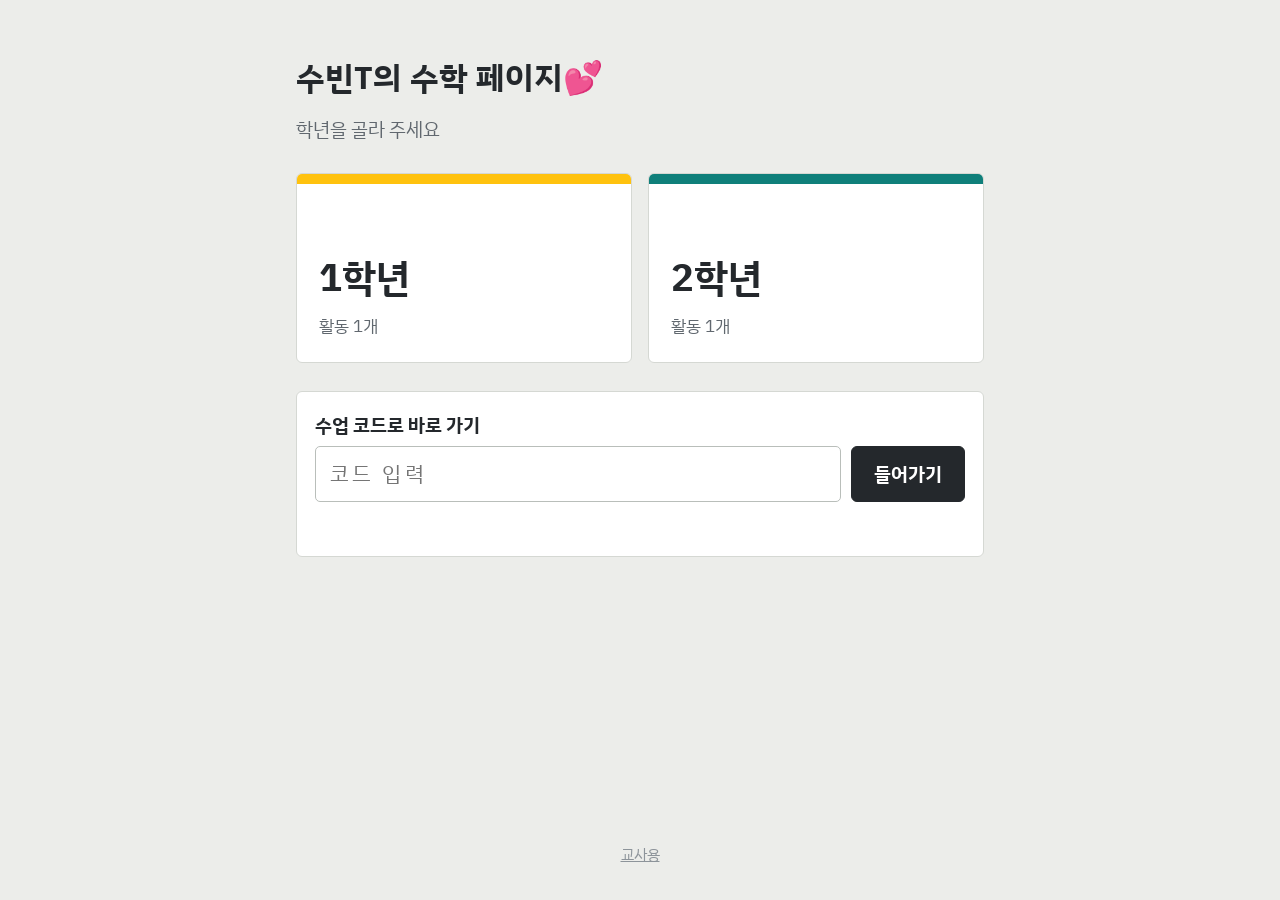
<file: index.html>
<!doctype html>
<html lang="ko">
<head>
  <meta charset="utf-8">
  <meta name="viewport" content="width=device-width, initial-scale=1">
  <title>수빈T의 수학 페이지</title>
  <link rel="preconnect" href="https://fonts.googleapis.com">
  <link rel="preconnect" href="https://fonts.gstatic.com" crossorigin>
  <link rel="stylesheet" href="https://fonts.googleapis.com/css2?family=IBM+Plex+Sans+KR:wght@400;700&display=swap">
  <link rel="stylesheet" href="css/style.css">
</head>
<body>
  <main id="app"></main>
  <script src="js/config.js"></script>
  <script src="js/common.js"></script>
  <script src="js/activities.js"></script>
  <script src="js/point.js"></script>
  <script src="js/app.js"></script>
</body>
</html>
</file>
<file: css/style.css>
/* 레퍼런스: 차분한 회색 바탕 + 흰 판 + 얇은 테두리, 강조색은 학년 색만 */
:root {
  --ink: #24282c;
  --sub: #61686f;
  --faint: #8d949a;
  --line: #d5d8d3;
  --edge: #b9beba;
  --concrete: #ecedea;   /* 바탕 */
  --paper: #ffffff;      /* 판 */
  --well: #f5f6f3;       /* 안쪽 칸 */
  --g1: #ffc20e;         /* 1학년: 노랑 */
  --g1-text: #8a6400;
  --g1-soft: #fff3c7;
  --g2: #0f7f7a;         /* 2학년: 청록 */
  --g2-text: #0b6560;
  --g2-soft: #dcf0ee;
  --ok: #1d7448;
  --ok-soft: #e5f2ea;
  --ng: #cf3027;
  --ng-soft: #fbe9e7;
  --focus: #1f5fbf;
  --radius: 6px;
  --font: "IBM Plex Sans KR", "Malgun Gothic", "Apple SD Gothic Neo", "Noto Sans KR", sans-serif;
}

* { box-sizing: border-box; }
html { -webkit-text-size-adjust: 100%; }
body {
  margin: 0;
  background: var(--concrete);
  color: var(--ink);
  font-family: var(--font);
  font-size: 19px;
  line-height: 1.6;
}
a { color: inherit; }
h1, h2, h3 { line-height: 1.3; margin: 0 0 .5em; font-weight: 700; }
button, input, select { font: inherit; color: inherit; }

.page { max-width: 820px; margin: 0 auto; padding: 24px 16px 48px; }
.page.narrow { max-width: 440px; }
.empty { color: var(--sub); text-align: center; padding: 48px 0; }

/* ---------- 버튼 ---------- */
.btn {
  display: inline-flex; align-items: center; justify-content: center; gap: .4em;
  min-height: 52px; padding: 10px 22px;
  border: 1px solid var(--edge); border-radius: var(--radius);
  background: var(--paper); color: var(--ink);
  font-weight: 700; text-decoration: none; cursor: pointer;
}
.btn:hover { background: var(--well); }
.btn.primary { background: var(--ink); border-color: var(--ink); color: #fff; }
.btn.primary:hover { background: #353a3f; }
.btn.danger { color: var(--ng); border-color: #e7b3ae; }
.btn.danger-fill { background: var(--ng); border-color: var(--ng); color: #fff; }
.ask-msg { font-size: 1.1em; margin: 0 0 14px; }
.btn.big { min-height: 60px; font-size: 1.05em; width: 100%; }
.btn:disabled { opacity: .45; cursor: default; }
:focus-visible { outline: 3px solid var(--focus); outline-offset: 2px; }

/* ---------- 메인 ---------- */
.home { max-width: 720px; margin: 0 auto; padding: 56px 16px 32px; min-height: 100vh; display: flex; flex-direction: column; }
.home h1 { font-size: 1.7em; }
.lead { color: var(--sub); margin: 0 0 28px; }
.grade-pick { display: grid; grid-template-columns: 1fr 1fr; gap: 16px; }
.grade-btn {
  display: flex; flex-direction: column; justify-content: flex-end; gap: 4px;
  min-height: 190px; padding: 22px; border-radius: var(--radius);
  background: var(--paper); border: 1px solid var(--line);
  text-decoration: none; position: relative; overflow: hidden;
}
.grade-btn::before { content: ""; position: absolute; left: 0; right: 0; top: 0; height: 10px; }
.grade-btn.g1::before { background: var(--g1); }
.grade-btn.g2::before { background: var(--g2); }
.grade-btn:hover { border-color: var(--edge); }
.grade-btn .big { font-size: 2em; font-weight: 700; }
.grade-btn .sub { color: var(--sub); font-size: .9em; }
.code-form { margin-top: 28px; padding: 18px; background: var(--paper); border: 1px solid var(--line); border-radius: var(--radius); }
.code-row { display: flex; gap: 10px; }
.code-row .text-input { letter-spacing: .15em; }
.code-row .btn { flex-shrink: 0; }
.code-form .hint { margin-bottom: 0; }
.home-foot { margin-top: auto; padding-top: 64px; text-align: center; }
.teacher-link { font-size: .8em; color: var(--faint); }

/* ---------- 위쪽 막대 ---------- */
.topbar {
  position: sticky; top: 0; z-index: 5;
  display: flex; align-items: center; gap: 12px;
  padding: 10px 16px; background: var(--paper);
  border-bottom: 1px solid var(--line);
}
.topbar.g1 { box-shadow: inset 0 4px 0 var(--g1); }
.topbar.g2 { box-shadow: inset 0 4px 0 var(--g2); }
.topbar h1 { margin: 0; font-size: 1.2em; }
.topbar .crumb { margin-left: auto; color: var(--sub); font-size: .9em; text-align: right; }
.btn-back {
  display: inline-flex; align-items: center; min-height: 48px; padding: 0 14px;
  border: 1px solid var(--edge); border-radius: var(--radius); background: var(--paper);
  font-weight: 700; text-decoration: none; white-space: nowrap;
}
.btn-back:hover { background: var(--well); }

/* ---------- 학년 화면 ---------- */
.unit { margin-bottom: 32px; }
.unit h2 { font-size: 1.15em; }
.cards { display: grid; grid-template-columns: repeat(auto-fill, minmax(240px, 1fr)); gap: 12px; }
.card {
  display: block; padding: 18px; border-radius: var(--radius);
  background: var(--paper); border: 1px solid var(--line); border-left: 6px solid;
  text-decoration: none;
}
.card.g1 { border-left-color: var(--g1); }
.card.g2 { border-left-color: var(--g2); }
.card:hover { border-color: var(--edge); }
.card.g1:hover { border-left-color: var(--g1); }
.card.g2:hover { border-left-color: var(--g2); }
.card h3 { font-size: 1.1em; margin: 8px 0 4px; }
.card p { margin: 0; color: var(--sub); font-size: .9em; }
.card-top { display: flex; gap: 6px; }
.tag, .new { font-size: .72em; font-weight: 700; padding: 1px 8px; border-radius: 4px; }
.tag { background: var(--well); color: var(--sub); border: 1px solid var(--line); }
.new { background: var(--ink); color: #fff; }

/* ---------- 활동 안내 ---------- */
.intro, .quiz, .result {
  background: var(--paper); border: 1px solid var(--line); border-radius: var(--radius);
  padding: 28px 22px;
}
.intro h1, .result h1 { font-size: 1.5em; }
.info { display: flex; flex-wrap: wrap; gap: 8px 28px; margin: 0 0 20px; }
.info div { display: flex; gap: 8px; }
.info dt { color: var(--sub); }
.info dd { margin: 0; font-weight: 700; }
.howto { background: var(--well); border: 1px solid var(--line); border-radius: var(--radius); padding: 14px 18px; margin-bottom: 24px; }
.howto h2 { font-size: 1em; }
.howto ul { margin: 0; padding-left: 1.2em; }
.howto-row { display: flex; gap: 16px; align-items: center; }
.howto-row ul { flex: 1; }
.howto-ex { margin: 0; flex: 0 0 46%; max-width: 320px; }
.howto-ex .pboard { cursor: default; }
.howto-ex figcaption { color: var(--sub); font-size: .8em; text-align: center; margin-top: 4px; }
@media (max-width: 640px) {
  .howto-row { flex-direction: column; align-items: stretch; }
  .howto-ex { max-width: 340px; margin: 0 auto; }
}
.field-label { display: block; font-weight: 700; margin-bottom: 6px; }
.text-input {
  width: 100%; min-height: 56px; padding: 10px 14px;
  border: 1px solid var(--edge); border-radius: 5px; background: var(--paper); font-size: 1.1em;
}
.text-input:focus { outline: 3px solid var(--focus); outline-offset: 1px; }
.hint { color: var(--ng); min-height: 1.6em; margin: 6px 0 10px; }

/* ---------- 문제 풀이 ---------- */
.progress { display: flex; align-items: center; gap: 14px; margin-bottom: 22px; }
.progress .count { font-weight: 700; white-space: nowrap; }
.bar { flex: 1; height: 8px; background: var(--concrete); border-radius: 4px; overflow: hidden; }
.bar div { height: 100%; background: var(--ink); }
.q-prompt { font-size: 1.3em; margin-bottom: 22px; }
.q-prompt.small { font-size: 1em; margin-bottom: 8px; }
.choices { display: grid; gap: 10px; }
.choice {
  display: flex; align-items: center; gap: 12px; text-align: left;
  min-height: 60px; padding: 12px 18px; border: 1px solid var(--edge); border-radius: var(--radius);
  background: var(--paper); cursor: pointer; font-size: 1.1em;
}
.choice:hover:not(:disabled) { background: var(--well); border-color: var(--ink); }
.choice:disabled { cursor: default; }
.choice .num { font-weight: 700; }
.choice.is-correct { border-color: var(--ok); background: var(--ok-soft); }
.choice.is-correct::after { content: "○"; margin-left: auto; color: var(--ok); font-weight: 900; font-size: 1.3em; }
.choice.is-wrong { border-color: var(--ng); background: var(--ng-soft); }
.choice.is-wrong::after { content: "✕"; margin-left: auto; color: var(--ng); font-weight: 900; font-size: 1.3em; }
.short { display: flex; gap: 10px; }
.short .btn { flex-shrink: 0; }
.fb { margin: 20px 0 14px; padding: 14px 18px; border-radius: var(--radius); font-weight: 700; font-size: 1.05em; border: 1px solid; }
.fb.ok { background: var(--ok-soft); color: var(--ok); }
.fb.ng { background: var(--ng-soft); color: var(--ng); }
.mark { font-weight: 900; }
.mark.ok, .fb.ok .mark { color: var(--ok); }
.mark.ng, .fb.ng .mark { color: var(--ng); }

/* ---------- 결과 ---------- */
.result { text-align: center; }
.who { color: var(--sub); margin: 0; }
.score { font-size: 1.5em; font-weight: 700; margin: 8px 0 12px; }
.score .num { font-size: 2.2em; }
.send { color: var(--sub); margin-bottom: 24px; }
.send.fail { color: var(--ng); }
.send .btn { margin-top: 8px; }
.perfect { font-size: 1.25em; font-weight: 700; color: var(--ok); }
.result h2 { font-size: 1.1em; text-align: left; margin-top: 12px; }
.review { text-align: left; border: 1px solid var(--line); border-radius: var(--radius); padding: 14px 18px; margin-bottom: 10px; }
.review p { margin: 4px 0; }
.rv-head { font-weight: 700; margin-bottom: 6px; }
.explain { margin-top: 8px; padding: 10px 14px; background: var(--well); border-radius: 5px; }
.actions { display: grid; grid-template-columns: 1fr 1fr; gap: 10px; margin-top: 24px; }

/* ---------- 수식 (교과서 표기) ---------- */
.frac { display: inline-flex; flex-direction: column; vertical-align: middle; text-align: center; font-size: .9em; line-height: 1.2; margin: 0 .1em; }
.frac > span:first-child { border-bottom: 2px solid currentColor; padding: 0 .25em; }
.frac > span:last-child { padding: 0 .25em; }
.math-var { font-family: "Times New Roman", serif; font-style: italic; font-size: 1.1em; }

/* ---------- 교사용 ---------- */
.t-head { display: flex; flex-wrap: wrap; align-items: center; gap: 10px; padding: 12px 16px; background: var(--paper); border-bottom: 1px solid var(--line); }
.t-head h1 { margin: 0; font-size: 1.15em; margin-right: auto; }
.t-head .btn { min-height: 44px; padding: 6px 14px; }
.t-page { max-width: 1100px; margin: 0 auto; padding: 20px 16px 48px; font-size: 16px; }
.panel { background: var(--paper); border: 1px solid var(--line); border-radius: var(--radius); padding: 18px; margin-bottom: 14px; }
.panel h2 { font-size: 1.05em; }
.filters { display: grid; grid-template-columns: repeat(auto-fit, minmax(170px, 1fr)); gap: 12px; }
.filters label { display: flex; flex-direction: column; gap: 4px; font-weight: 700; font-size: .9em; }
.filters select, .filters input { min-height: 46px; padding: 6px 10px; border: 1px solid var(--edge); border-radius: 5px; background: var(--paper); font-weight: 400; }
.t-actions { display: flex; flex-wrap: wrap; gap: 10px; margin-top: 14px; }
.t-actions .btn { min-height: 46px; }
.summary { color: var(--sub); margin: 0 0 10px; }
.table-wrap { overflow-x: auto; }
table { width: 100%; border-collapse: collapse; }
th, td { padding: 10px 8px; border-bottom: 1px solid var(--line); text-align: left; white-space: nowrap; }
th { font-size: .85em; color: var(--sub); background: var(--well); }
tbody tr { cursor: pointer; }
tbody tr:hover { background: var(--well); }
.gtag { display: inline-block; padding: 0 7px; border-radius: 4px; font-size: .8em; font-weight: 700; }
.gtag.g1 { background: var(--g1); color: var(--ink); }
.gtag.g2 { background: var(--g2); color: #fff; }
.stat-row { display: grid; grid-template-columns: 48px 1fr 110px; align-items: center; gap: 10px; margin-bottom: 6px; }
.stat-bar { height: 14px; background: var(--ng-soft); border-radius: 3px; overflow: hidden; }
.stat-bar div { height: 100%; background: var(--ok); }
.overlay { position: fixed; inset: 0; background: rgba(36,40,44,.5); display: flex; align-items: center; justify-content: center; padding: 16px; z-index: 20; }
.modal { background: var(--paper); border-radius: var(--radius); padding: 22px; width: 100%; max-width: 560px; max-height: 90vh; overflow-y: auto; }
.modal table td { white-space: normal; }

.links summary { cursor: pointer; list-style: none; }
.links summary::-webkit-details-marker { display: none; }
.links summary h2 { display: inline; margin: 0; }
.links summary::after { content: " ▾"; color: var(--sub); }
.links[open] summary::after { content: " ▴"; }
.links[open] summary { margin-bottom: 12px; }
.link-row { display: flex; flex-wrap: wrap; align-items: center; gap: 10px; padding: 10px 0; border-top: 1px solid var(--line); }
.link-info { flex: 1; min-width: 200px; }
.link-sub { color: var(--sub); font-size: .9em; }
.link-sub .code { color: var(--ink); letter-spacing: .1em; }
.link-btns { display: flex; gap: 8px; }
.link-btns .btn { min-height: 44px; padding: 6px 14px; }
.qr-modal { max-width: 640px; text-align: center; }
.qr-modal h2 { font-size: 1.6em; }
.qr-box svg { width: min(70vmin, 480px); height: auto; display: block; margin: 0 auto; }
.qr-code { font-size: 1.6em; margin: 12px 0 4px; }
.qr-code b { letter-spacing: .15em; font-size: 1.3em; }
.qr-url { color: var(--sub); font-size: .85em; word-break: break-all; }

/* ---------- 점 놓기 판 (외심 찾기 등) ---------- */
.pboard { width: 100%; height: auto; display: block; touch-action: none; user-select: none; border: 1px solid var(--edge); border-radius: var(--radius); cursor: crosshair; }
.pboard.small { max-width: 420px; margin: 8px 0; cursor: default; }
.pb-bg { fill: #fbfaf5; }
.pb-grid { stroke: #e7e8e3; stroke-width: .25; }
.pb-tri { fill: rgba(141, 148, 154, .08); stroke: var(--edge); stroke-width: .4; stroke-dasharray: 1.2 1; }
.pb-face { stroke: var(--ink); stroke-width: .35; }
.pb-tail { stroke: var(--ink); stroke-width: .35; }
.pb-tie { fill: #e05d8a; }
.pb-bell text { transform-box: fill-box; transform-origin: 50% 10%; }
.pb-card rect { fill: #fff; stroke: var(--ink); stroke-width: .35; }
.pb-card text { font-size: 3.4px; }
.pb-eye { fill: var(--ink); }
.pb-smile { fill: none; stroke: var(--ink); stroke-width: .35; stroke-linecap: round; }
.pb-label { font: 700 3.8px var(--font); fill: var(--ink); }
.pb-bell circle { fill: var(--g1); stroke: var(--ink); stroke-width: .4; }
.pb-bell text { font-size: 4px; }
.pb-oline { stroke: var(--g2); stroke-width: .45; stroke-dasharray: 1.4 .9; }
.pb-o { fill: var(--g2); }
.pb-olabel { font: 700 3.6px var(--font); fill: var(--g2); }
.pb-reach { stroke: var(--sub); stroke-width: .3; }
.pb-dist { font: 700 2.8px var(--font); fill: var(--ink); paint-order: stroke; stroke: #fbfaf5; stroke-width: .8; }
.pb-help { color: var(--sub); text-align: center; margin: 8px 0 12px; font-size: .9em; }
.pb-legend { list-style: none; padding: 0; margin: 8px 0 0; display: flex; flex-wrap: wrap; gap: 4px 16px; color: var(--sub); font-size: .8em; }
.pb-legend li { display: flex; align-items: center; gap: 6px; }
.sw.line.reach { border-color: var(--sub); }
.sw.line.circ { border-color: var(--g2); border-top-style: dashed; }
.sw.dot { width: 10px; height: 10px; border-radius: 50%; background: var(--g2); }
.quiz .explain { margin-bottom: 14px; }

/* ---------- 게임 진행 화면 ---------- */
.board { font-size: 18px; }
.join { display: flex; align-items: center; gap: 22px; flex-wrap: wrap; }
.join-qr svg { width: 150px; height: 150px; display: block; }
.join-text { flex: 1; min-width: 220px; }
.join-code { font-size: 1.4em; }
.join-code b { font-size: 1.6em; letter-spacing: .15em; }
.board-status { display: flex; flex-wrap: wrap; gap: 6px 16px; align-items: baseline; font-size: 1.1em; }
.chips { list-style: none; padding: 0; margin: 12px 0 0; display: flex; flex-wrap: wrap; gap: 6px; }
.chips li { padding: 2px 10px; border: 1px solid var(--line); border-radius: 4px; background: var(--well); font-size: .9em; }
.winner { border-top: 6px solid var(--g1); }
.winner-title { font-size: 1.4em; font-weight: 700; }
.winner .summary { margin: 4px 0 0; }
.stats { display: grid; grid-template-columns: repeat(4, 1fr); gap: 12px; margin-bottom: 14px; }
.stat { background: var(--paper); border: 1px solid var(--line); border-radius: var(--radius); padding: 14px 16px; }
.stat-title { color: var(--sub); font-size: .9em; font-weight: 700; }
.stat-value { font-size: 1.9em; font-weight: 700; line-height: 1.3; }
.stat-hint { color: var(--faint); font-size: .8em; }
.chart { width: 100%; height: auto; display: block; }
.chart text { font-size: 13px; fill: var(--sub); font-family: var(--font); }
.chart .grid { stroke: var(--line); }
.chart .axis { stroke: var(--edge); }
.chart .c-bar { fill: #8d949a; }
.chart .c-bar.mode { fill: var(--g1); }
.chart .marker { stroke-width: 2.5; }
.chart .marker.mean { stroke: var(--focus); }
.chart .marker.median { stroke: var(--g2); stroke-dasharray: 6 4; }
.chart .marker-label { font-weight: 700; font-size: 14px; }
.chart .marker-label.mean { fill: var(--focus); }
.chart .marker-label.median { fill: var(--g2); }
.legend { list-style: none; padding: 0; margin: 10px 0 0; display: flex; flex-wrap: wrap; gap: 6px 18px; color: var(--sub); font-size: .85em; }
.legend li { display: flex; align-items: center; gap: 6px; }
.sw { display: inline-block; width: 14px; height: 14px; border-radius: 2px; }
.sw.c-bar { background: #8d949a; }
.sw.mode { background: var(--g1); }
.sw.line { height: 0; width: 18px; border-top: 3px solid; border-radius: 0; }
.sw.line.mean { border-color: var(--focus); }
.sw.line.median { border-color: var(--g2); border-top-style: dashed; }
.rank tbody tr { cursor: default; }
.rank tr.top { background: var(--g1-soft); font-weight: 700; }
.board .rank { font-size: 1.1em; }
.rank-rest { margin: 10px 0 0; }
.rank-badge { display: inline-block; margin-top: 10px; padding: 6px 16px; border-radius: var(--radius); background: var(--g1-soft); border: 1px solid var(--g1); color: var(--ink); font-size: 1.1em; }

/* ---------- 좁은 화면 ---------- */
@media (max-width: 560px) {
  body { font-size: 17px; }
  .grade-btn { min-height: 150px; padding: 18px; }
  .home { padding-top: 36px; }
  .intro, .quiz, .result { padding: 22px 16px; }
  .short { flex-direction: column; }
  .actions { grid-template-columns: 1fr; }
  .topbar .crumb { font-size: .8em; }
  .stats { grid-template-columns: 1fr 1fr; }
}
</file>
